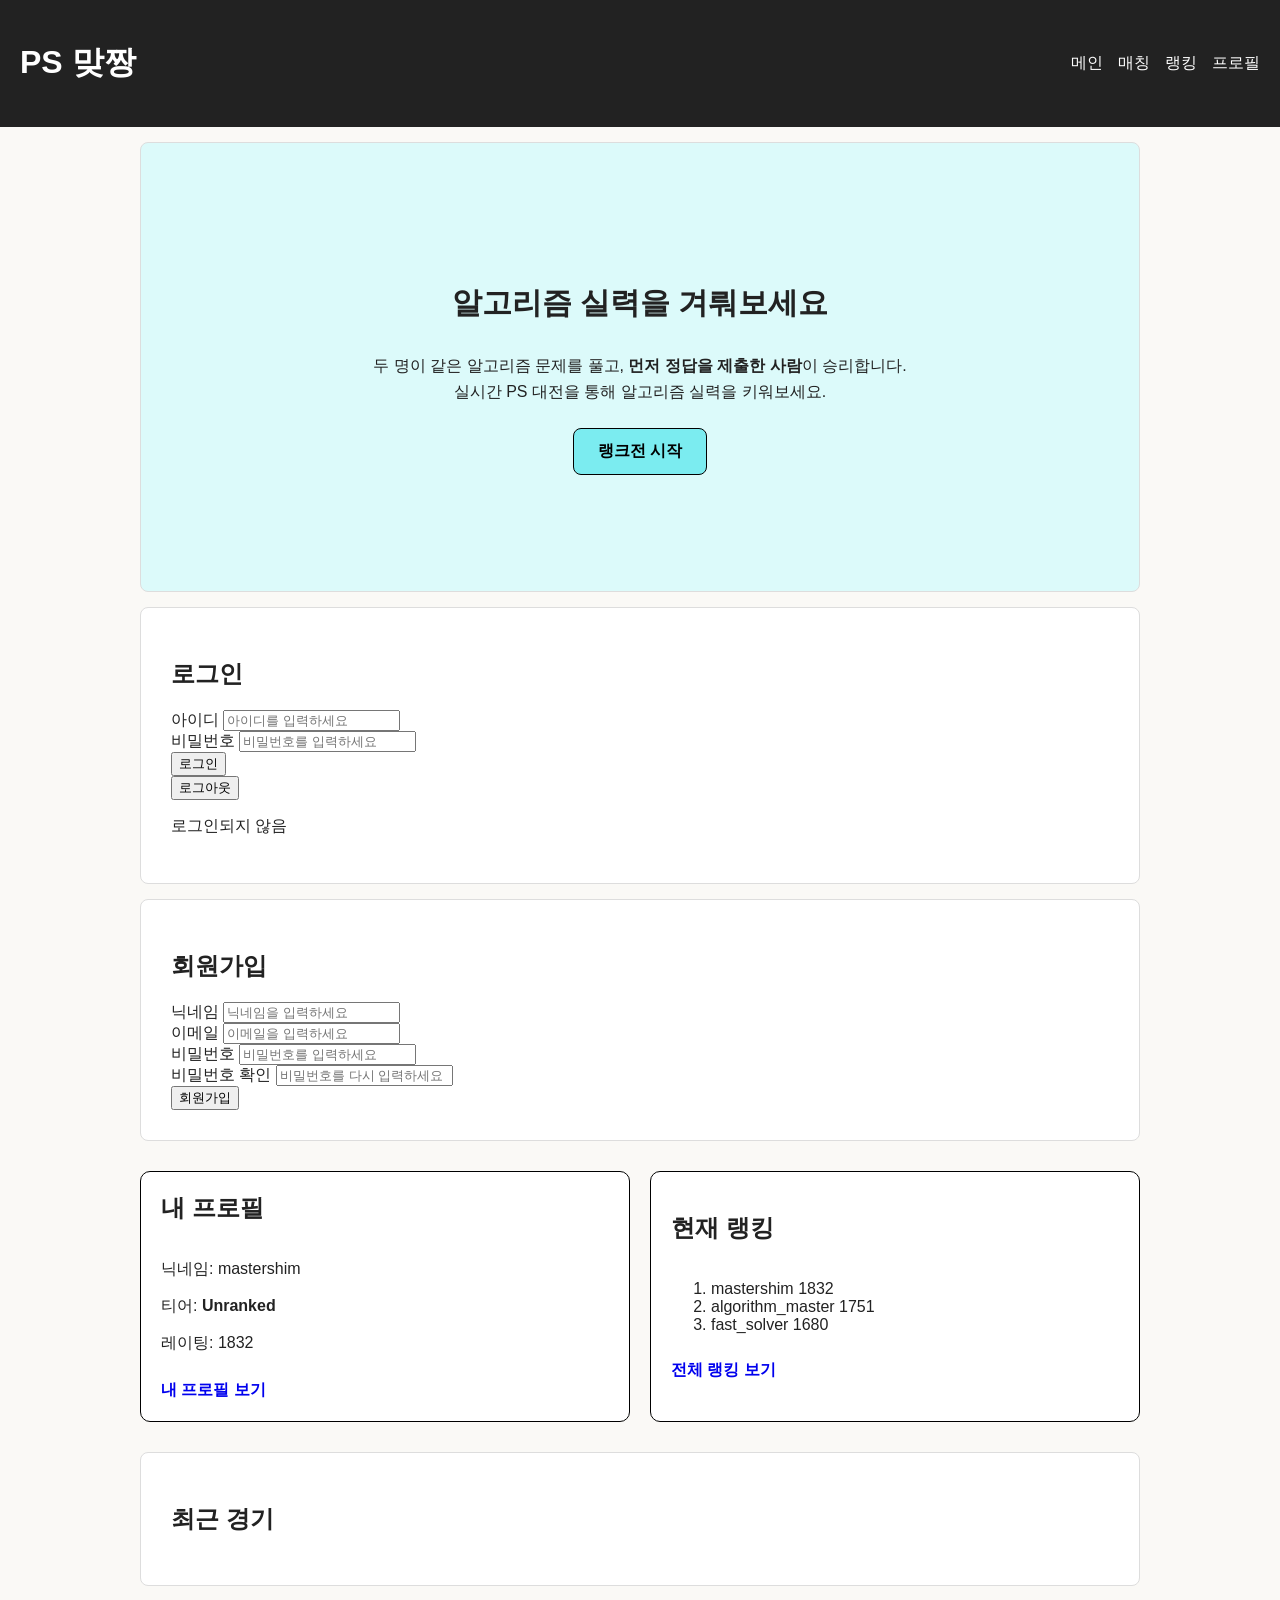
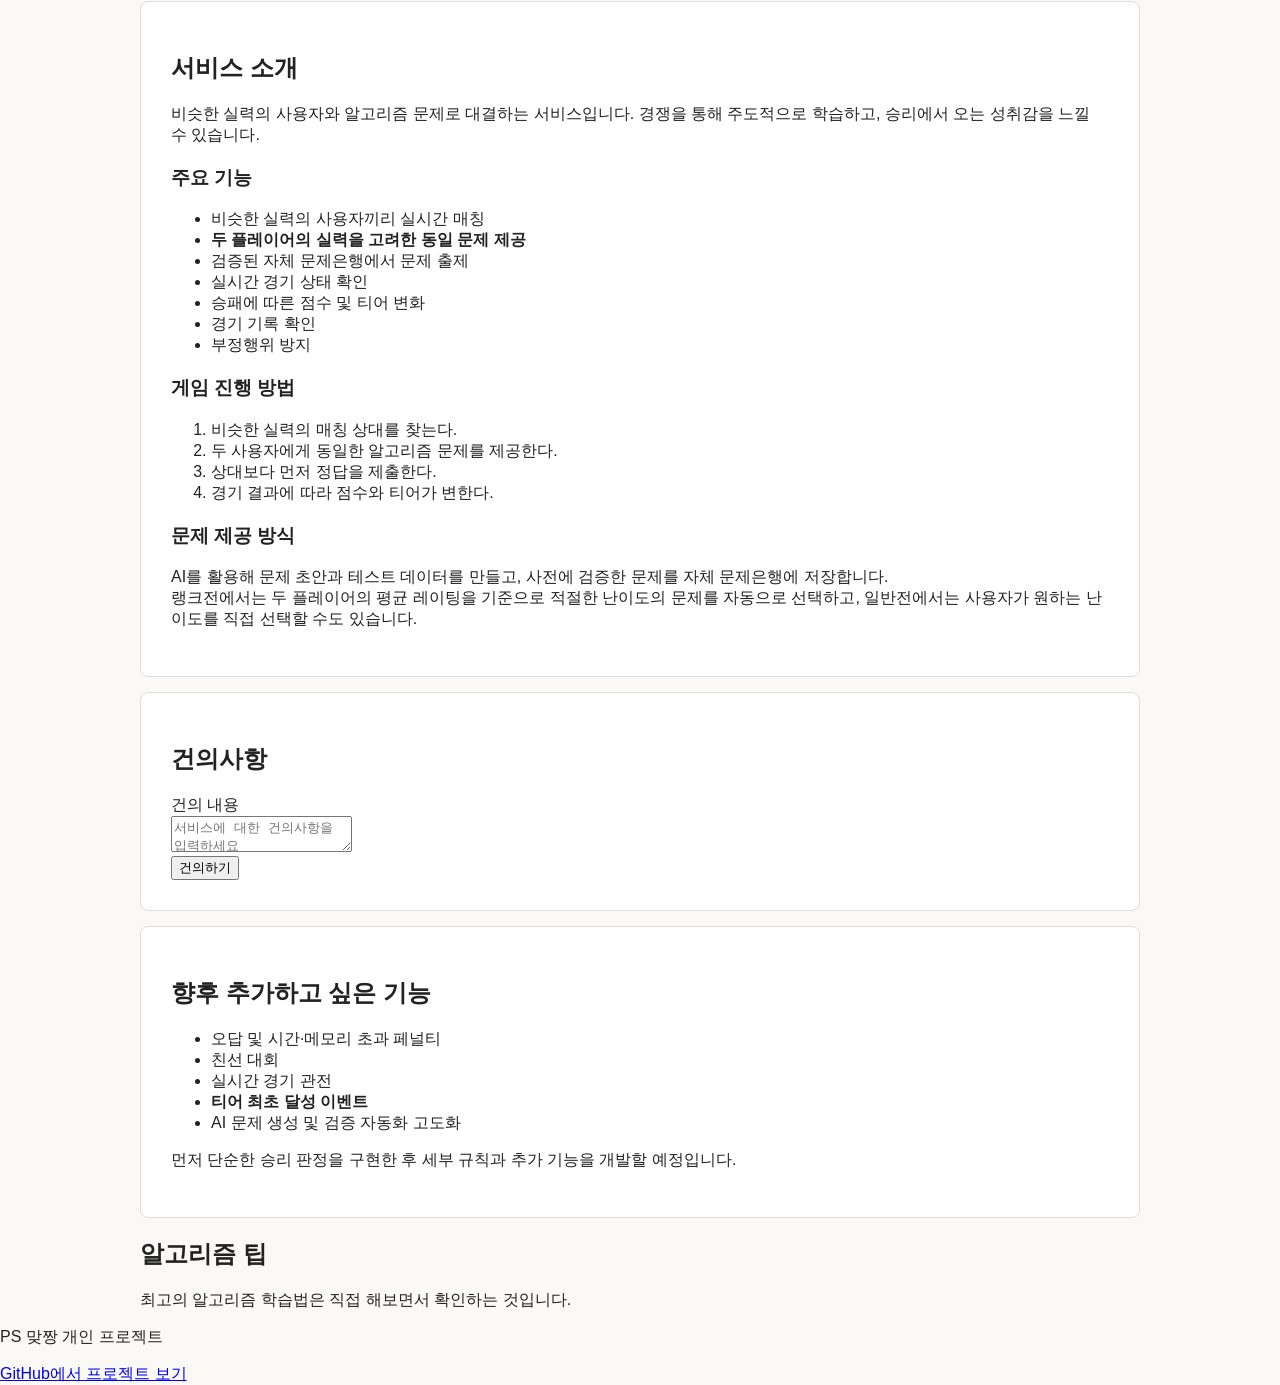
<file: index.html>
<!DOCTYPE html>
<html lang="ko">
<head>
    <meta charset="UTF-8">
    <!--width=device-width: 실제 기기 화면 너비에 맞춤-->
    <meta name="viewport" content="width=device-width, initial-scale=1.0">
    <title>PS 맞짱</title>

    <link rel="stylesheet" href="css/style.css">
</head>
<body>
    <header>
        <div class="header-top">
            <h1>PS 맞짱</h1>
            <nav>
                <a href="index.html">메인</a>
                <a href="match.html">매칭</a>
                <a href="ranking.html">랭킹</a>
                <a href="profile.html">프로필</a>
            </nav>
        </div>
    </header>

    <main>
        <section id="hero" class="main-section">
            <h2>알고리즘 실력을 겨뤄보세요</h2>
            <p id="hero-message">
                두 명이 같은 알고리즘 문제를 풀고,
                <strong>먼저 정답을 제출한 사람</strong>이 승리합니다.<br>
                실시간 PS 대전을 통해 알고리즘 실력을 키워보세요.
            </p>
            <a href="match.html" class="hero-button button">랭크전 시작</a>
        </section>

        <section id="login" class="main-section">
            <h2>로그인</h2>

            <form id="login-form">
                <div class="form-group">
                    <label for="login-username">아이디</label>
                    <input
                        id="login-username"
                        name="username"
                        type="text"
                        placeholder="아이디를 입력하세요"
                        required
                    >
                </div>

                <div class="form-group">
                    <label for="login-password">비밀번호</label>
                    <input
                        id="login-password"
                        name="password"
                        type="password"
                        placeholder="비밀번호를 입력하세요"
                        required
                    >
                </div>

                <button type="submit" id="login-button">로그인</button>
            </form>
                <button type="button" id="logout-button">로그아웃</button>
            <p id="login-status"></p>
        </section>

        <section id="signup" class="main-section">
            <h2>회원가입</h2>

            <form>
                <div class="form-group">
                    <label for="signup-nickname">닉네임</label>
                    <input
                        id="signup-nickname"
                        name="nickname"
                        type="text"
                        placeholder="닉네임을 입력하세요"
                        required
                    >
                </div>

                <div class="form-group">
                    <label for="signup-email">이메일</label>
                    <input
                        id="signup-email"
                        name="email"
                        type="email"
                        placeholder="이메일을 입력하세요"
                        required
                    >
                </div>

                <div class="form-group">
                    <label for="signup-password">비밀번호</label>
                    <input
                        id="signup-password"
                        name="password"
                        type="password"
                        placeholder="비밀번호를 입력하세요"
                        required
                    >
                </div>

                <div class="form-group">
                    <label for="signup-password-confirm">비밀번호 확인</label>
                    <input
                        id="signup-password-confirm"
                        name="password-confirm"
                        type="password"
                        placeholder="비밀번호를 다시 입력하세요"
                        required
                    >
                </div>

                <button type="submit">회원가입</button>
            </form>
        </section>

        <div class="dashboard-cards">
            <section id="my-summary" class="main-section player-card">
            <h2>내 프로필</h2>

                <div class="profile-info">
                    <p>닉네임: mastershim</p>
                    <p>티어: <span class="tier">Unranked</span></p>
                    <p>레이팅: <span class="rating">1832</span></p>
                </div>
                <a href="profile.html">내 프로필 보기</a>
            </section>

            <section class="main-section ranking-card">
                <h2>현재 랭킹</h2>
                <ol>
                    <li>mastershim 1832</li>
                    <li>algorithm_master 1751</li>
                    <li>fast_solver 1680</li>
                </ol>
                <a href="ranking.html">전체 랭킹 보기</a>
            </section>
        </div>

        <section id="recent-match" class="recent-match main-section">
            <h2>최근 경기</h2>
            <div id="records-container"></div>
        </section>

        <section id="service-info" class="main-section">
            <h2>서비스 소개</h2>
            <p>
                비슷한 실력의 사용자와 알고리즘 문제로 대결하는 서비스입니다.
                경쟁을 통해 주도적으로 학습하고,
                승리에서 오는 성취감을 느낄 수 있습니다.
            </p>

            <h3>주요 기능</h3>
            <ul>
                <li>비슷한 실력의 사용자끼리 실시간 매칭</li>
                <li><strong>두 플레이어의 실력을 고려한 동일 문제 제공</strong></li>
                <li>검증된 자체 문제은행에서 문제 출제</li>
                <li>실시간 경기 상태 확인</li>
                <li>승패에 따른 점수 및 티어 변화</li>
                <li>경기 기록 확인</li>
                <li>부정행위 방지</li>
            </ul>

            <h3>게임 진행 방법</h3>
            <ol>
                <li>비슷한 실력의 매칭 상대를 찾는다.</li>
                <li>두 사용자에게 동일한 알고리즘 문제를 제공한다.</li>
                <li>상대보다 먼저 정답을 제출한다.</li>
                <li>경기 결과에 따라 점수와 티어가 변한다.</li>
            </ol>

            <h3>문제 제공 방식</h3>
            <p>
                AI를 활용해 문제 초안과 테스트 데이터를 만들고,
                사전에 검증한 문제를 자체 문제은행에 저장합니다.<br>
                랭크전에서는 두 플레이어의 평균 레이팅을 기준으로 적절한 난이도의 문제를 자동으로 선택하고,
                일반전에서는 사용자가 원하는 난이도를 직접 선택할 수도 있습니다.
            </p>
        </section>

        <section id="suggestion" class="main-section">
            <h2>건의사항</h2>

            <form>
                <label for="suggestion-text">건의 내용</label>
                <br>
                <textarea
                    id="suggestion-text"
                    name="suggestion"
                    placeholder="서비스에 대한 건의사항을 입력하세요"
                ></textarea>
                <br>
                <button type="submit">건의하기</button>
            </form>
        </section>

        <section id="future" class="main-section">
            <h2>향후 추가하고 싶은 기능</h2>
            <ul>
                <li>오답 및 시간·메모리 초과 페널티</li>
                <li>친선 대회</li>
                <li>실시간 경기 관전</li>
                <li><strong>티어 최초 달성 이벤트</strong></li>
                <li>AI 문제 생성 및 검증 자동화 고도화</li>
            </ul>

            <p>
                먼저 단순한 승리 판정을 구현한 후
                세부 규칙과 추가 기능을 개발할 예정입니다.
            </p>
        </section>

        <aside class="algorithm-tip">
            <h2>알고리즘 팁</h2>
            <p>최고의 알고리즘 학습법은 직접 해보면서 확인하는 것입니다.</p>
        </aside>
    </main>

    <footer>
        <p>PS 맞짱 개인 프로젝트</p>
        <a href="https://github.com/dhshim0105/ps-ranked" target="_blank">
            GitHub에서 프로젝트 보기
        </a>
    </footer>
    <script src="js/index.js"></script>
</body>
</html>
</file>
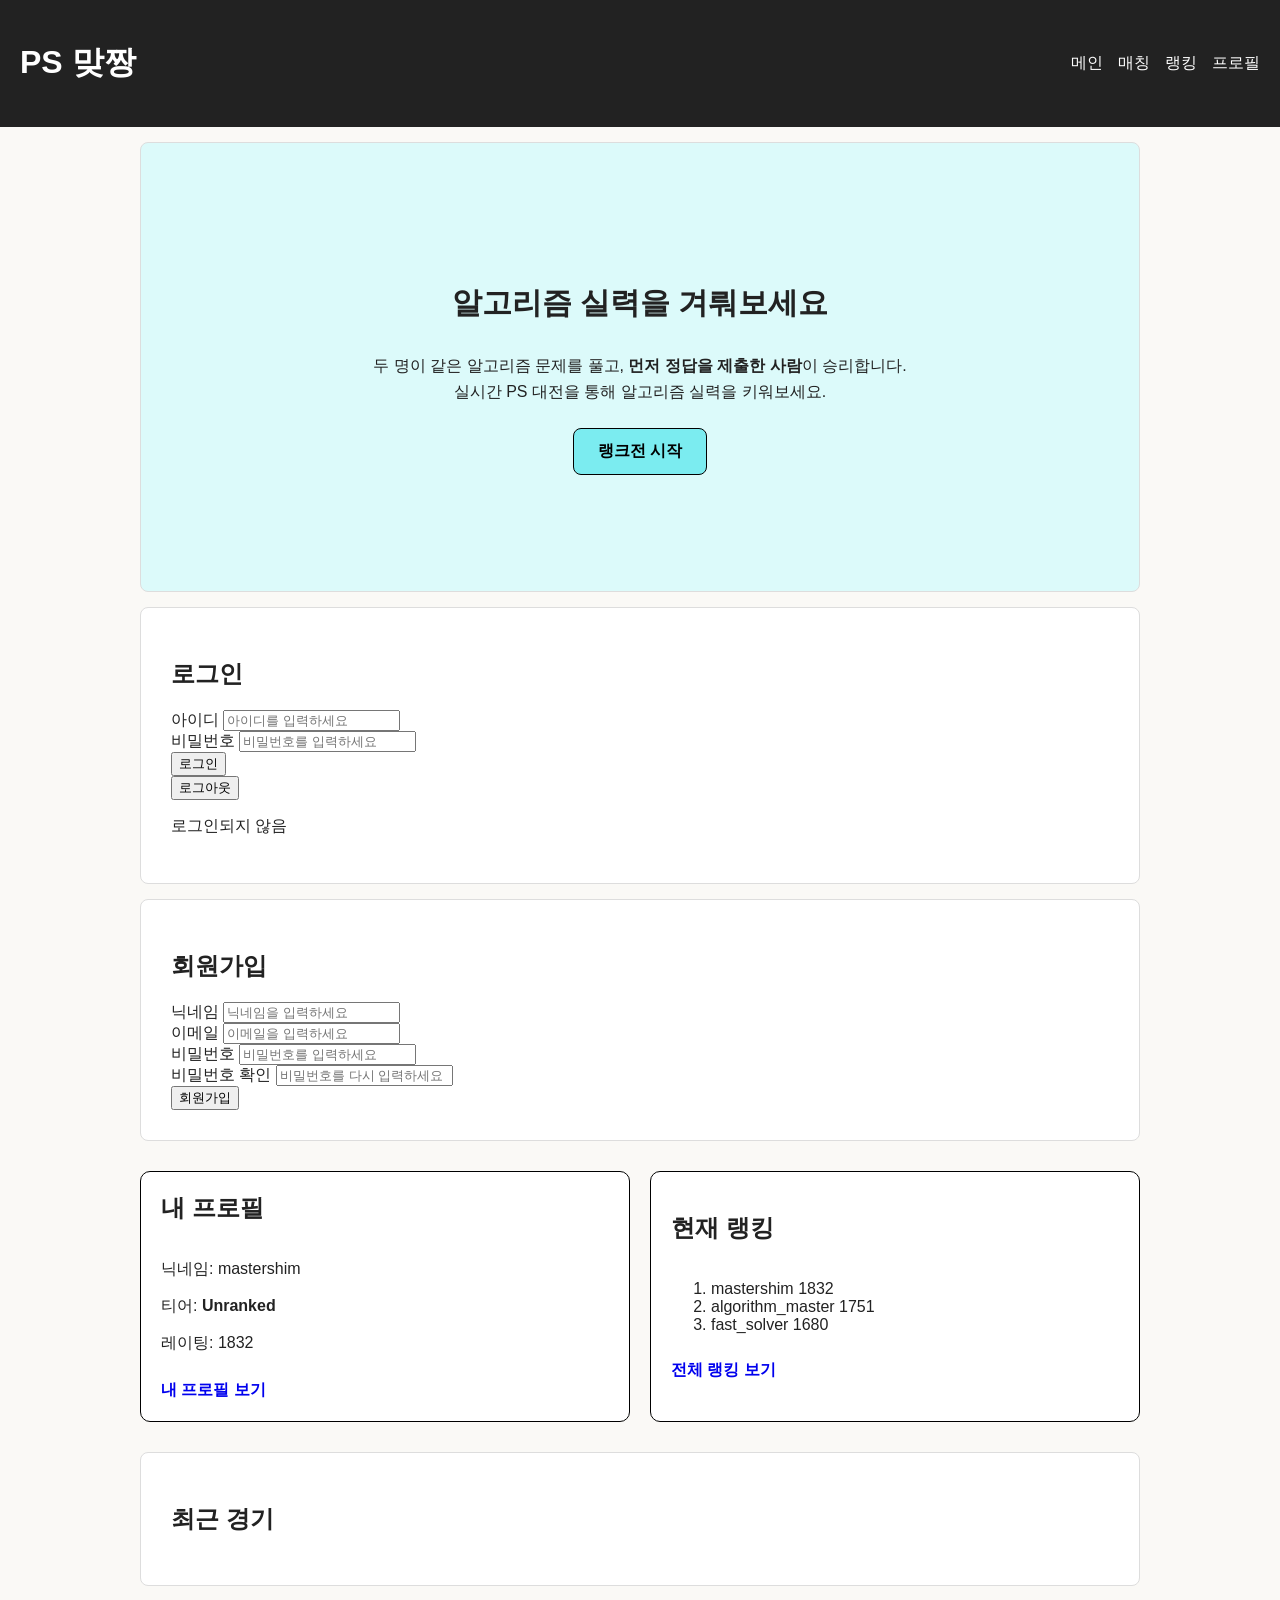
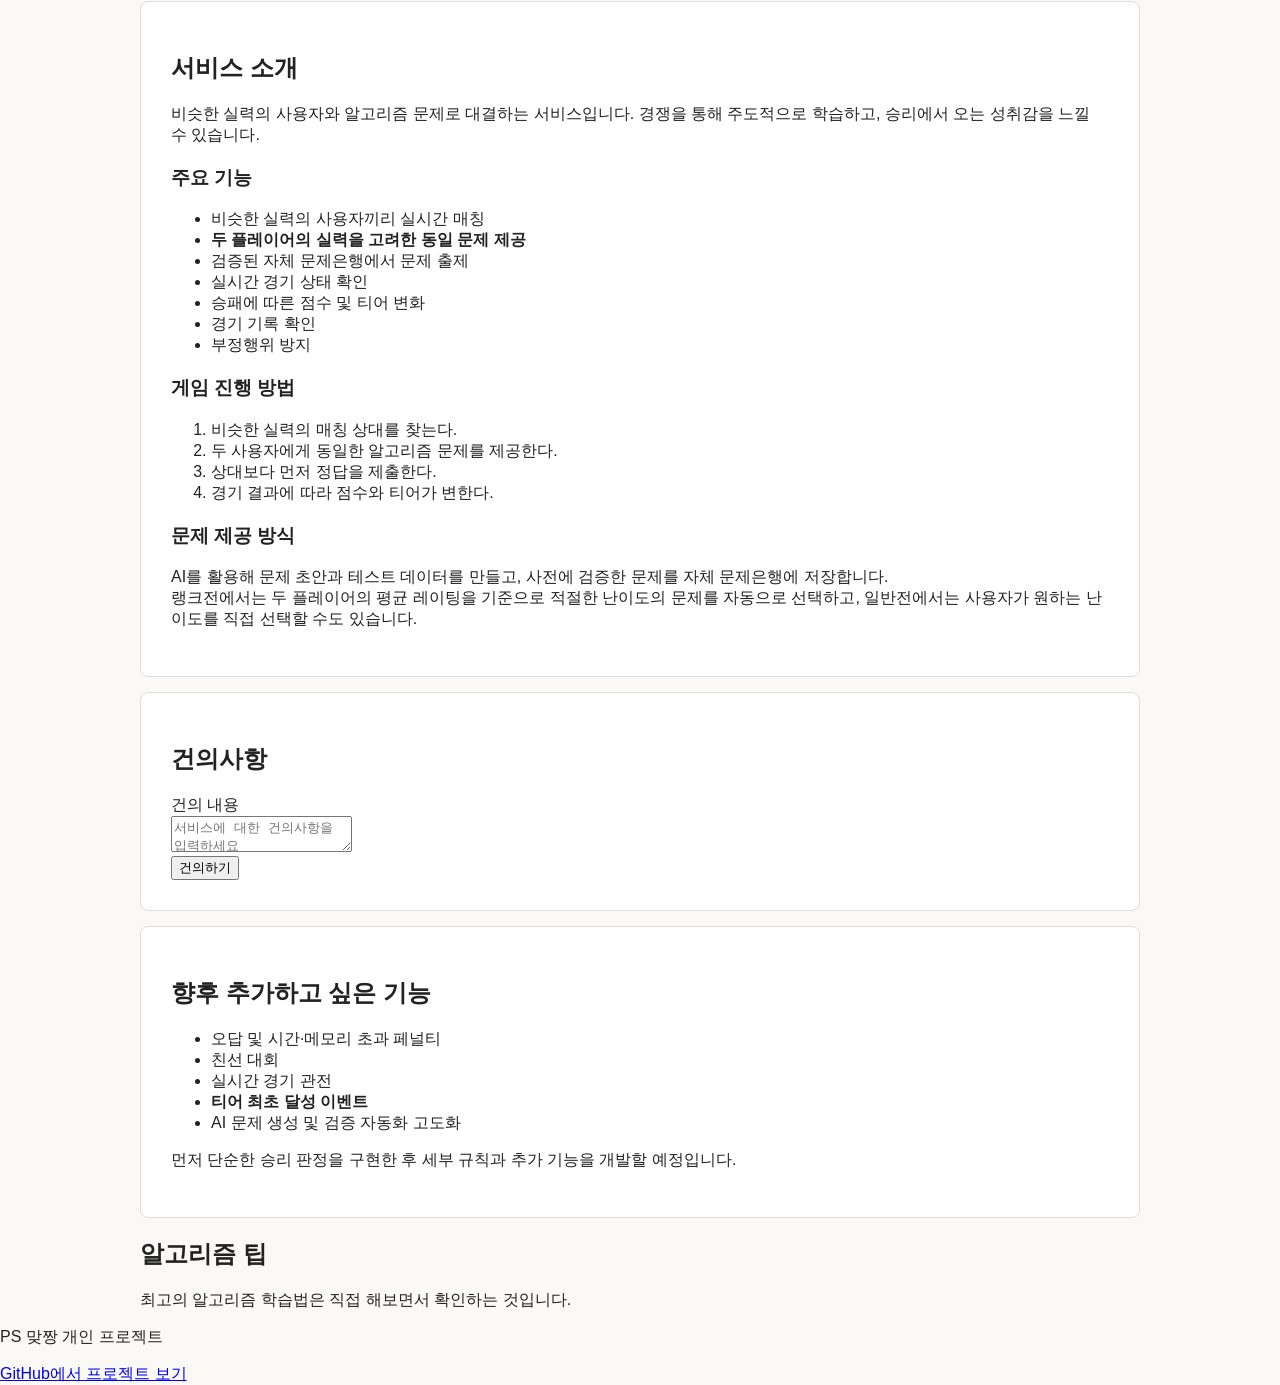
<file: game.html>
<!DOCTYPE html>
<html lang="ko">
<head>
    <meta charset="UTF-8">
    <meta name="viewport" content="width=device-width, initial-scale=1.0">
    <title>게임 | PS 맞짱</title>

    <link rel="stylesheet" href="css/style.css">
</head>
<body>
    <header>
        <div class="header-top">
            <h1>PS 맞짱</h1>
            <nav>
                <a href="index.html">메인</a>
                <a href="match.html">매칭</a>
                <a href="ranking.html">랭킹</a>
                <a href="profile.html">프로필</a>
            </nav>
        </div>
    </header>

    <main>
        <!-- id는 특정 요소 식별, class는 공통 그룹, span은 문장 안 일부를 묶는 태그 -->
        <section id="game" class="main-section">
            <h2 class="page-title">진행 중인 경기</h2>

            <div class="problem-info">
                <h3>더하기</h3>
                <p>문제 번호: 1</p>
                <p>난이도: <span class="tier">Bronze</span></p>
            </div>
            <div class="players">
                <article class="player">
                    <h3 id="player-name"></h3>
                    <p id="player-rating"></p>
                </article>

                <p class="versus">VS</p>

                <article class="player">
                    <h3 id="opponent-name"></h3>
                    <p id="opponent-rating"></p>
                </article>
            </div>

            
            <div class="timer">
                <p>경과 시간</p>
                <p id="game-timer">00:00</p>
            </div>


            <section id="problem" class="main-section">
                <h2 id="problem-title"></h2>
                
                <p>
                    난이도: <span id="problem-difficulty"></span>
                </p>

                <p id="problem-tags"></p>

                <h3>문제</h3>
                <p id="problem-description"></p>

                <h3>입력</h3>
                <p id="problem-input"></p>

                <h3>출력</h3>
                <p id="problem-output"></p>

                <h3>예제 입력</h3>
                <div id="examples-container"></div>

            </section>

            <p id="game-status">문제 푸는 중...</p>
            
            <section class="submit-record">
                <h2>내 제출 기록</h2>
                <div id="submission-list"></div>
            </section>

            <button id="submit-answer" class="submit-btn">제출</button>

        </section>
    </main>
    <script src="js/game.js"></script>
</body>     
</html>
</file>
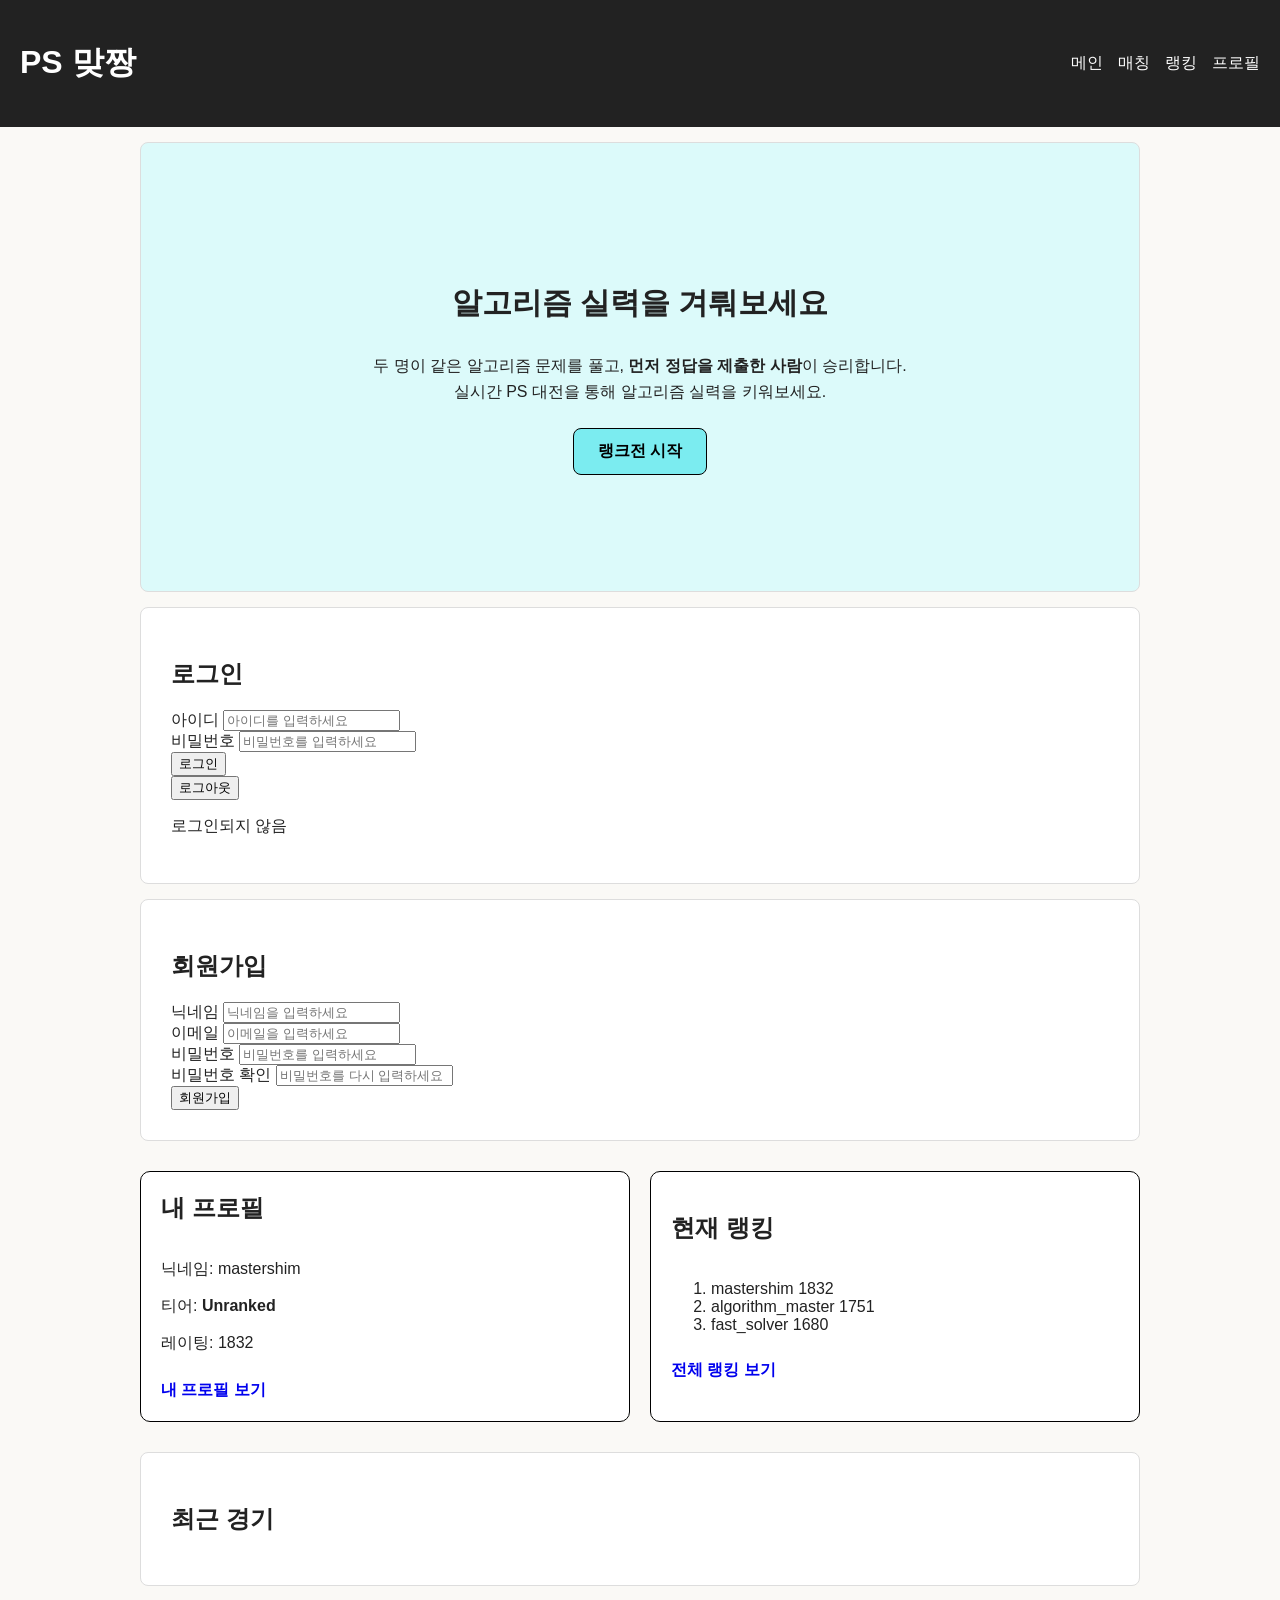
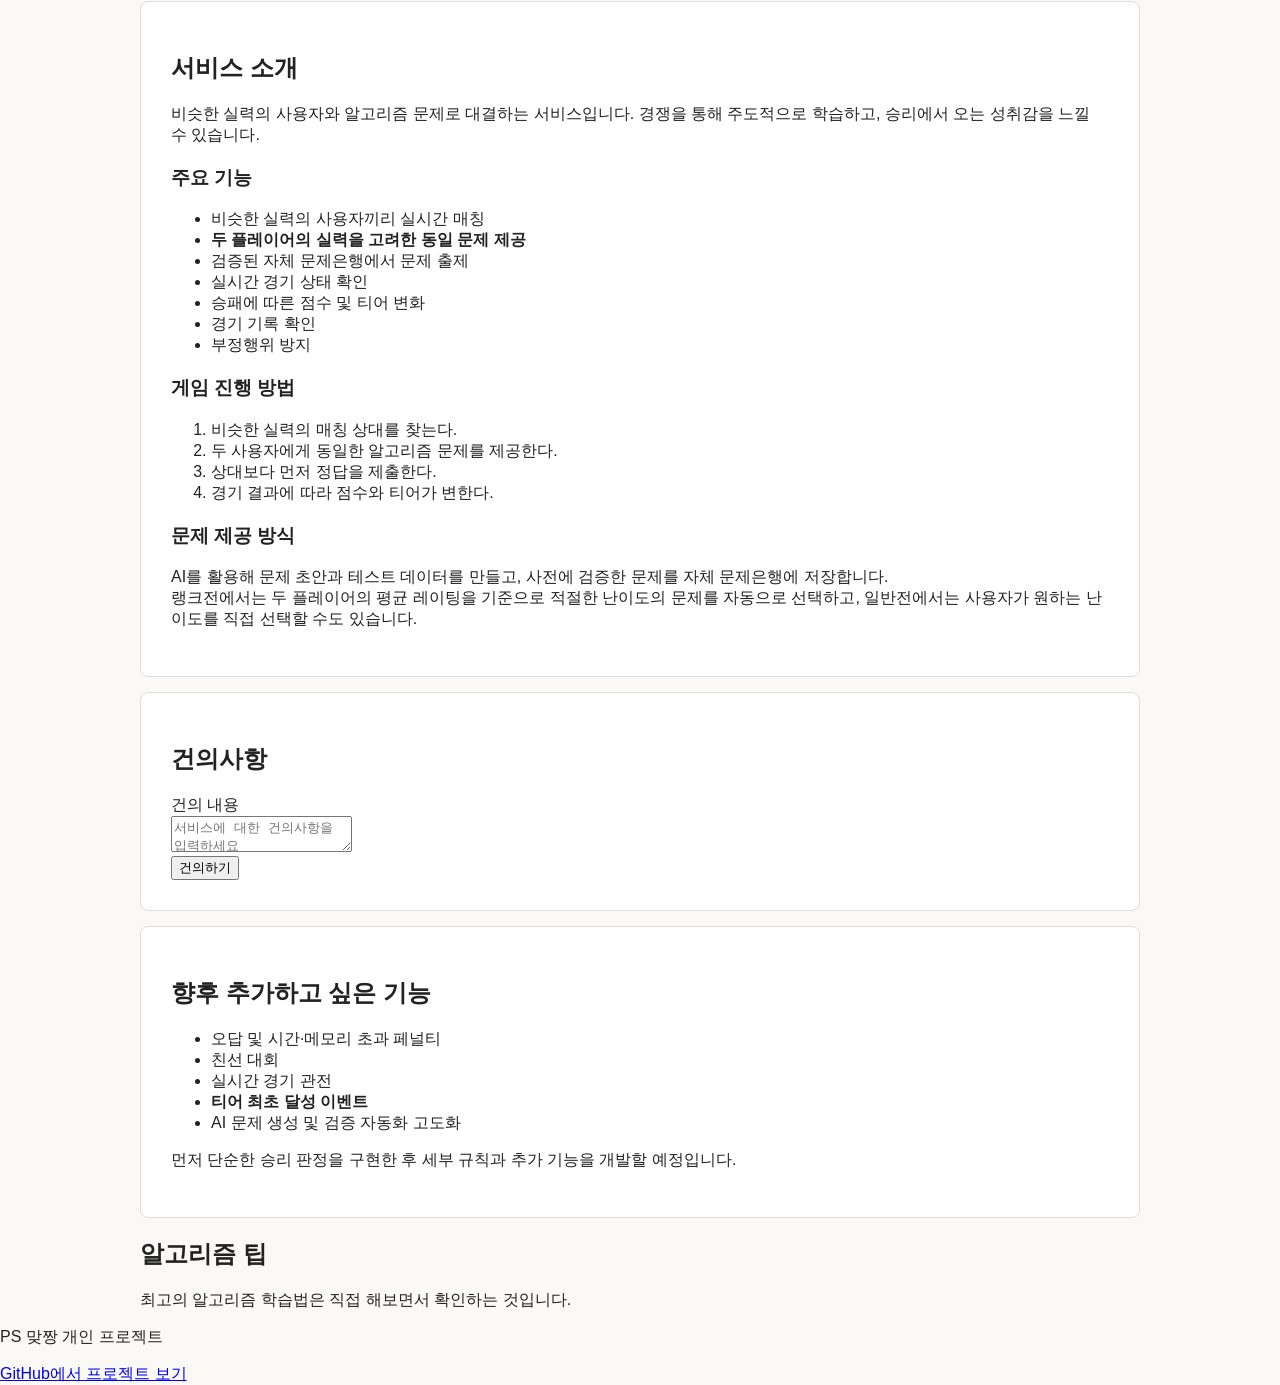
<file: match.html>
<!DOCTYPE html>
<html lang="ko">
<head>
    <meta charset="UTF-8">
    <meta name="viewport" content="width=device-width, initial-scale=1.0">
    <title>매칭 | PS 맞짱</title>

    <link rel="stylesheet" href="css/style.css">
</head>
<body>
    <header>
        <div class="header-top">
            <h1>PS 맞짱</h1>
            <nav>
                <a href="index.html">메인</a>
                <a href="match.html">매칭</a>
                <a href="ranking.html">랭킹</a>
                <a href="profile.html">프로필</a>
            </nav>
        </div>
    </header>

    <main>
        <!-- id는 특정 요소 식별, class는 공통 그룹, span은 문장 안 일부를 묶는 태그 -->
        <section id="match" class="main-section">
            <h2 class="page-title">게임 매칭</h2>

            <div class="player-info">
                <p>현재 레이팅: <span class="rating">1500</span></p>
                <p>현재 티어: <span class="tier">Unranked</span></p>
            </div>

            <form>
                <fieldset>
                    <legend>게임 모드</legend>

                    <input
                        type="radio"
                        id="ranked"
                        name="game-mode"
                        value="ranked"
                        checked
                    >
                    <label for="ranked">랭크전</label>

                    <input
                        type="radio"
                        id="normal"
                        name="game-mode"
                        value="normal"
                    >
                    <label for="normal">일반전</label>
                </fieldset>

                <div class="form-group">
                    <label for="difficulty-select">문제 난이도</label>
                    <select id="difficulty-select" name="difficulty">
                        <option value="auto" selected>자동 선택</option>
                        <option value="Bronze">Bronze</option>
                        <option value="Silver">Silver</option>
                        <option value="Gold">Gold</option>
                    </select>
                    <p id="difficulty-message">선택 난이도: 자동 선택</p>
                </div>

                <div class="form-group">
                    <label for="time-limit">제한 시간(분)</label>
                    <input
                        id="time-limit"
                        name="time-limit"
                        type="number"
                        min="1"
                        max="60"
                        step="1"
                        value="10"
                        required
                    >
                </div>

                <div class="form-group">
                    <input
                        type="checkbox"
                        id="exclude-solved"
                        name="exclude-solved"
                        value="yes"
                        checked
                    >
                    <label for="exclude-solved">이미 풀어본 문제 제외</label>
                </div>

                <br>
                <button type="button" id="match-button" class="match-button button">랭크전 시작</button>
                <p id="match-status">매칭을 시작해주세요.</p>
            </form>
        </section>
    </main>
    <script src="js/match.js"></script>
</body>     
</html>
</file>
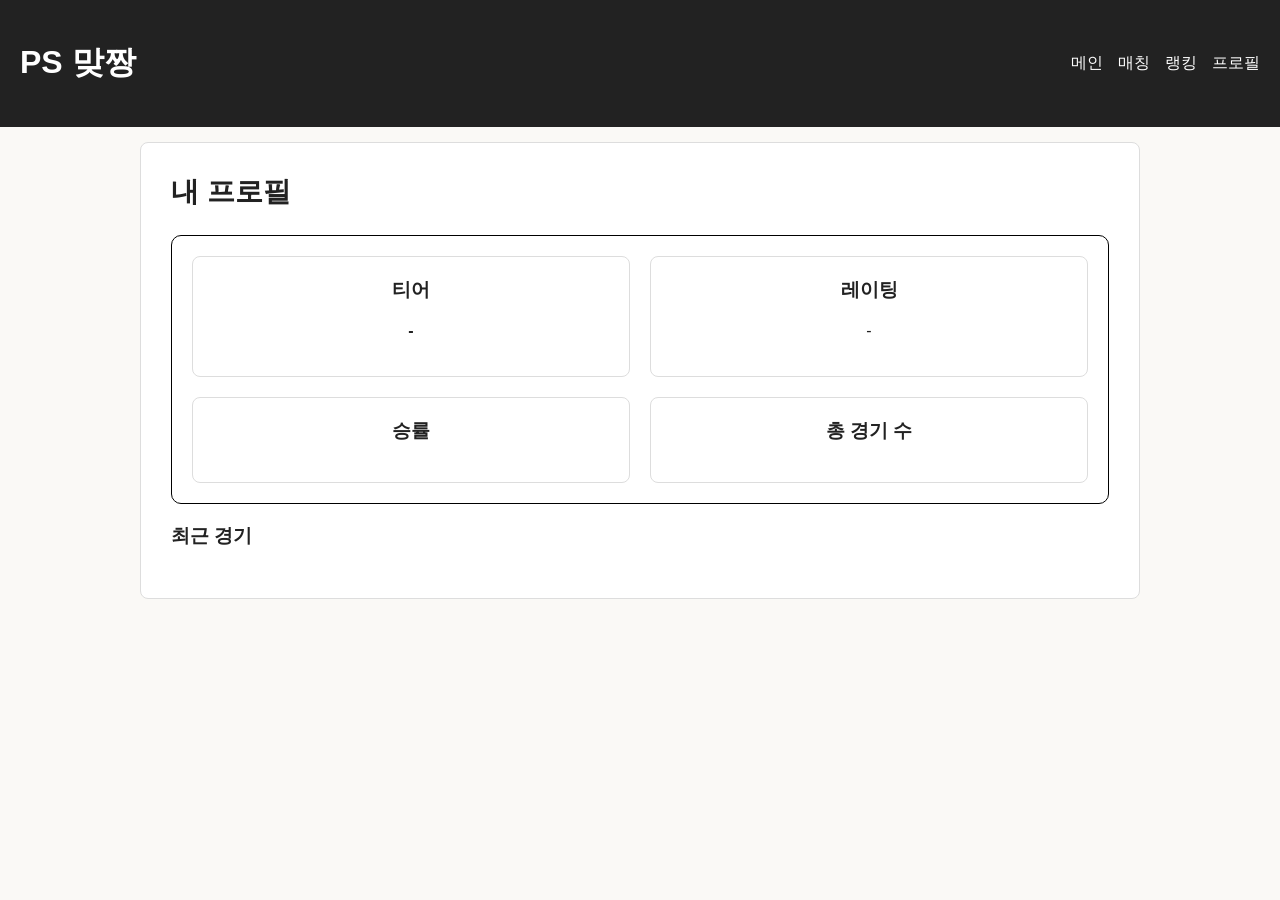
<file: profile.html>
<!DOCTYPE html>
<html lang="ko">
<head>
    <meta charset="UTF-8">
    <meta name="viewport" content="width=device-width, initial-scale=1.0">
    <title>프로필 | PS 맞짱</title>

    <link rel="stylesheet" href="css/style.css">
</head>
<body>
    <header>
        <div class="header-top">
            <h1>PS 맞짱</h1>
            <nav>
                <a href="index.html">메인</a>
                <a href="match.html">매칭</a>
                <a href="ranking.html">랭킹</a>
                <a href="profile.html">프로필</a>
            </nav>
        </div>
    </header>
    <main>
        <section id="profile" class="main-section">
            <h2 class="page-title">내 프로필</h2>
            
            <div class="player-card">

                <span id="profile-username"></span>

                <div class="profile-stats">

                    <div class="stat-card card">
                        <h3>티어</h3>
                        <p><span id="profile-tier" class="tier">-</span></p>
                    </div>
                    <div class="stat-card card">
                        <h3>레이팅</h3> 
                        <p><span id="profile-rating" class="rating">-</span></p>
                    </div>
                    <div class="stat-card card">
                        <h3>승률</h3>
                        <p id="profile-win-rate"></p>
                    </div>
                    <div class="stat-card card">
                        <h3>총 경기 수</h3>
                        <p id="profile-record"></p>
                    </div>

                </div>

            </div>

            <div class="recent-match">
                <h3>최근 경기</h3>
                <div id="recent-match-list"></div>
            </div>
        </section>
    </main>
    <script src="js/profile.js"></script>
</body>   
</html>
</file>
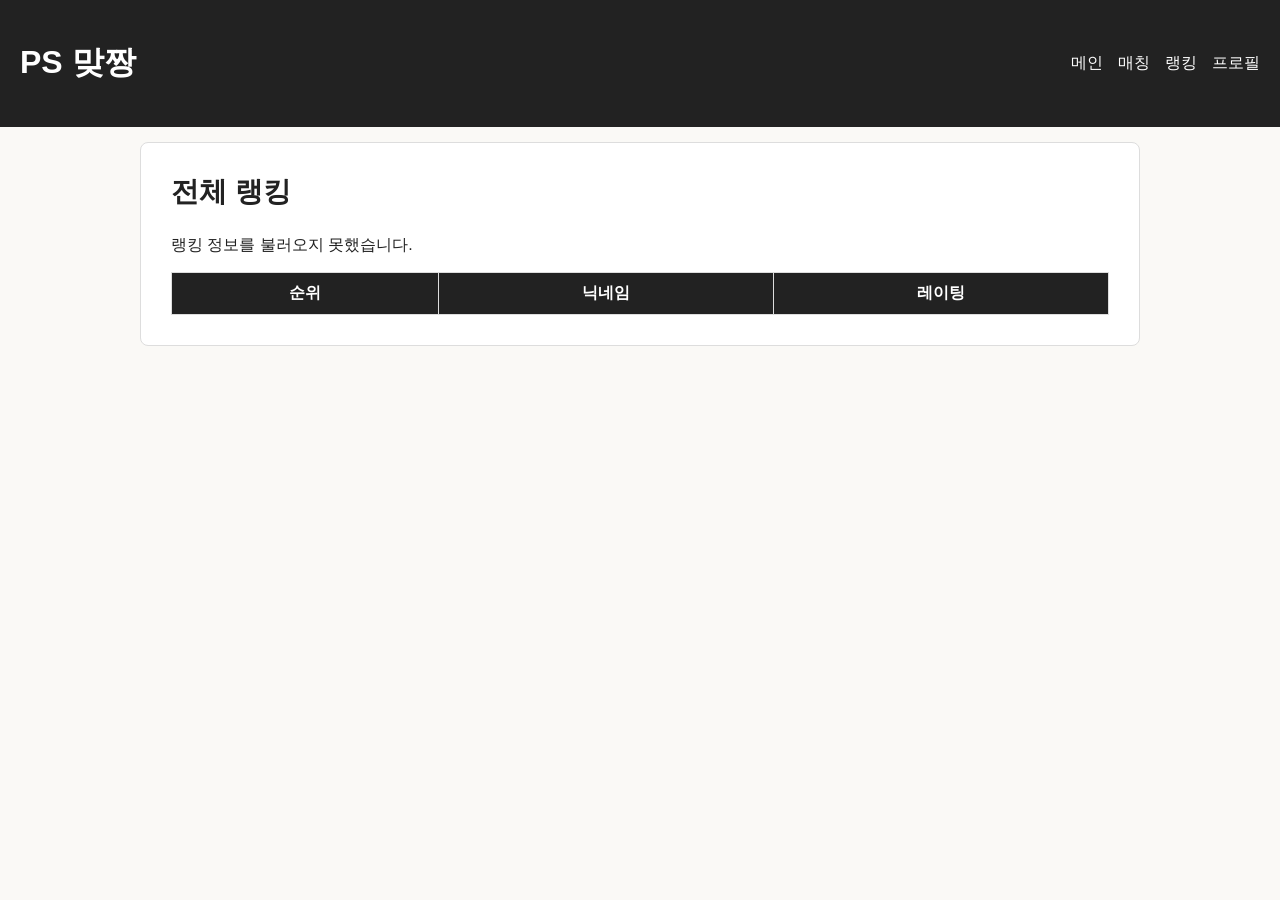
<file: ranking.html>
<!DOCTYPE html>
<html lang="ko">
<head>
    <meta charset="UTF-8">
    <meta name="viewport" content="width=device-width, initial-scale=1.0">
    <title>랭킹 | PS 맞짱</title>

    <link rel="stylesheet" href="css/style.css">
</head>
<body>
    <header>
        <div class="header-top">
            <h1>PS 맞짱</h1>
            <nav>
                <a href="index.html">메인</a>
                <a href="match.html">매칭</a>
                <a href="ranking.html">랭킹</a>
                <a href="profile.html">프로필</a>
            </nav>
        </div>
    </header>
    <main>
        <section id="ranking" class="main-section">
            <h2 class="page-title">전체 랭킹</h2>
            <p id="ranking-status"></p>
            <table>
                <thead>
                    <tr>
                        <th>순위</th>
                        <th>닉네임</th>
                        <th>레이팅</th>
                    </tr>
                </thead>
                <tbody id="ranking-body"></tbody>
            </table>
        </section>
    </main>
    <script src="js/ranking.js"></script>
</body>
</html>
</file>
<file: css/style.css>
/*
선택자
tag    → 태그 선택자
.class → class 선택자
#id    → id 선택자
*/


/* ===== 기본 설정 ===== */

* {
    box-sizing: border-box;
}

:root {
    --primary-color : rgb(123, 236, 240);
    --primary-hover-color: rgb(90, 210, 215);

    --background-color: #faf9f6;
    --surface-color: white;

    --text-color: #222;
    --border-color: #ddd;
    
}

body {
    margin: 0;

    background-color: var(--background-color);
    color: var(--text-color);
    font-family: Arial, sans-serif;
}


/* ===== Header / Navigation ===== */

header {
    background-color: #222;
    color: var(--surface-color);

    /* 요소 안쪽 여백 */
    padding: 20px;
    position: sticky;
    top: 0;
    /*겹쳤을 때 보이는 우선 순위, 큰 게 우선*/
    z-index: 100;
}

/* 로고와 네비게이션을 양쪽으로 배치 */
.header-top {
    display: flex;
    justify-content: space-between;
    align-items: center;
}

header h1 {
    color: var(--surface-color);
    font-size: 32px;
}

/* 네비게이션 메뉴를 가로로 배치 */
header nav {
    display: flex;
    gap: 15px;
}

header nav a {
    color: var(--surface-color);
    text-decoration: none;

    transition: 0.2s;
}

header nav a:hover {
    color: var(--primary-color);
}


/* ===== 공통 Layout ===== */

main {
    /* 화면 너비의 90% 사용 */
    width: 90%;
    max-width: 1000px;

    /* 좌우 여백을 자동 계산해서 가운데 정렬 */
    margin: 0 auto;
}

.main-section {
    background-color: var(--surface-color);

    border: 1px solid var(--border-color);
    border-radius: 8px;

    padding: 30px;
    margin: 15px 0;
}

.page-title {
    font-size: 28px;

    margin-top: 0;
    margin-bottom: 24px;
}


/* ===== Dashboard Layout ===== */

/* 내 프로필 카드 + 랭킹 카드를 가로로 배치 */
.dashboard-cards {
    display: flex;
    justify-content: space-between;
    align-items: stretch;
    flex-wrap: wrap;

    gap: 20px;
}


/* ===== Hero ===== */

#hero {
    min-height: 50vh;

    display: flex;
    flex-direction: column;
    justify-content: center;
    align-items: center;

    background-color: rgb(220, 250, 250);
    text-align: center;
}

#hero h2 {
    font-size: 30px;
}

#hero p {
    margin: 4px 0;

    /* 한 줄의 높이 */
    line-height: 1.6;
}

#hero .hero-button {
    margin-top: 20px;
}


/* ===== 공통 Button 스타일 ===== */

.button {
    background-color: var(--primary-color);
    color: black;

    border: 1px solid black;
    border-radius: 8px;

    font-weight: bold;

    /* 상태 변화가 부드럽게 진행됨 */
    transition: 0.2s;
}

.button:hover {
    background-color: rgb(90, 210, 215);

    /* 마우스를 올리면 살짝 위로 이동 */
    transform: translateY(-2px);
}

.hero-button {
    /* a 태그를 버튼처럼 다루기 쉽게 변경 */
    display: inline-block;

    text-decoration: none;

    /* 위아래 12px, 좌우 24px */
    padding: 12px 24px;
}

.match-button {
    width: 200px;
    height: 50px;

    font-size: 18px;
}


/* ===== 데이터 표현 ===== */

.tier {
    font-weight: bold;
}


/* ===== Cards ===== */

/* 여러 종류의 카드에서 재사용하는 공통 외형 */
.card {
    background-color: var(--surface-color);

    border: 1px solid var(--border-color);
    border-radius: 8px;
}

.player-card,
.ranking-card {
    display: flex;
    flex-direction: column;
    justify-content: center;

    padding: 20px;

    border: 1px solid black;
    border-radius: 10px;
}

.player-card a,
.ranking-card a {
    display: inline-block;

    margin-top: 10px;

    text-decoration: none;
    font-weight: bold;
}

.player-card h2,
.ranking-card h2 {
    margin-top: 0;
}

/* dashboard 안의 카드일 때만 남는 공간을 같은 비율로 나눠 가짐 */
.dashboard-cards .player-card,
.dashboard-cards .ranking-card {
    flex: 1;
    min-width: 300px;
}


/* ===== Game / Players ===== */

.players {
    /*
    Flexbox
    row    → 메인 축이 가로
    column → 메인 축이 세로
    */
    display: flex;
    flex-direction: row;

    /* 공간이 부족하면 다음 줄로 이동 */
    flex-wrap: wrap;

    /*
    justify-content: 메인 축 방향 정렬

    flex-start    → 시작 지점부터 배치
    center        → 가운데 배치
    flex-end      → 끝 지점부터 배치
    space-between → 양 끝에 붙이고 남는 공간을 사이에 분배
    space-around  → 각 요소 주변에 공간 배분
    space-evenly  → 요소 사이 공간을 균등하게 배분
    */
    justify-content: center;

    /* 교차축 방향 정렬 */
    align-items: center;

    /* Flex Item 사이의 간격 */
    gap: 50px;
}

.player {
    width: 250px;
    max-width: 100%;

    padding: 20px;

    border: 1px solid var(--border-color);
    border-radius: 10px;

    text-align: center;
}

.versus {
    font-size: 24px;
    font-weight: bold;
}


/* ===== Ranking Table ===== */

table {
    width: 100%;

    border: 1px solid var(--border-color);

    /* 겹치는 테두리를 하나로 합치기 */
    border-collapse: collapse;
}

th,
td {
    border: 1px solid var(--border-color);
    padding: 10px 15px;
}

th {
    background-color: var(--text-color);
    color: var(--surface-color);

    font-weight: bold;
}


/* ===== Match Record ===== */

.match-record {
    display: grid;
    grid-template-columns: 1fr 1fr 1fr;
    align-items: center;
    flex-wrap: wrap;

    padding: 12px 0;

    border-bottom: 1px solid var(--border-color);
}

.match-record span:nth-child(2) {
    text-align: center;
}

.match-record span:nth-child(3) {
    text-align: right;
}

.win {
    color: green;
    font-weight: bold;
}

.loss {
    color: red;
    font-weight: bold;
}


/* ===== Profile / Stats ===== */

.profile-stats {
    display: grid;

    /*
    1fr짜리 열을 2개 생성
    → 프로필 통계를 2 × 2 형태로 배치
    */
    grid-template-columns: repeat(2, 1fr);

    gap: 20px;
}

.stat-card {
    position:relative;
    padding: 20px;
    text-align: center;
}


.stat-card h3 {
    margin-top: 0;
}

/* ======= submission-record ======== */

.submission {
    display: grid;
    grid-template-columns: 1fr 1fr 1fr;
    
    gap: 10px 20px;
}

.submission span:nth-child(2) {
    text-align: center;
}

.submission span:nth-child(3) {
    text-align: right;
}



/* ======= status ======== */

.status {
    display : inline-block;
    padding: 4px 8px;
    border-radius: 6px;
    font-weight: bold;
}

.status-wa {
    color: red;
}

.status-tle {
    color: rgb(165, 165, 7);
}

.status-ac {
    color: green;
}

.status-playing {
    background-color: var(--primary-color);
}

.match-status-searching {
    color: var(--primary-hover-color);
    font-weight: bold;
}

/*
media: 화면이 특정 조건일 때 하단 css 적용
화면 너비 > 768px
→ 기존 CSS 사용
화면 너비 ≤ 768px
→ 하단 css 사용
*/

/* ===== Responsive ===== */

@media (max-width: 768px) {

    /* Header */
    .header-top {
        flex-direction: column;
        gap: 15px;
    }

    /* Dashboard */
    .dashboard-cards {
        flex-direction: column;
    }

    .dashboard-cards .player-card,
    .dashboard-cards .ranking-card {
        min-width: 0;
        width: 100%;
    }

    /* Game */
    .players {
        flex-direction: column;
        gap: 20px;
    }

    /* Profile */
    .profile-stats {
        grid-template-columns: 1fr;
    }
}
</file>
